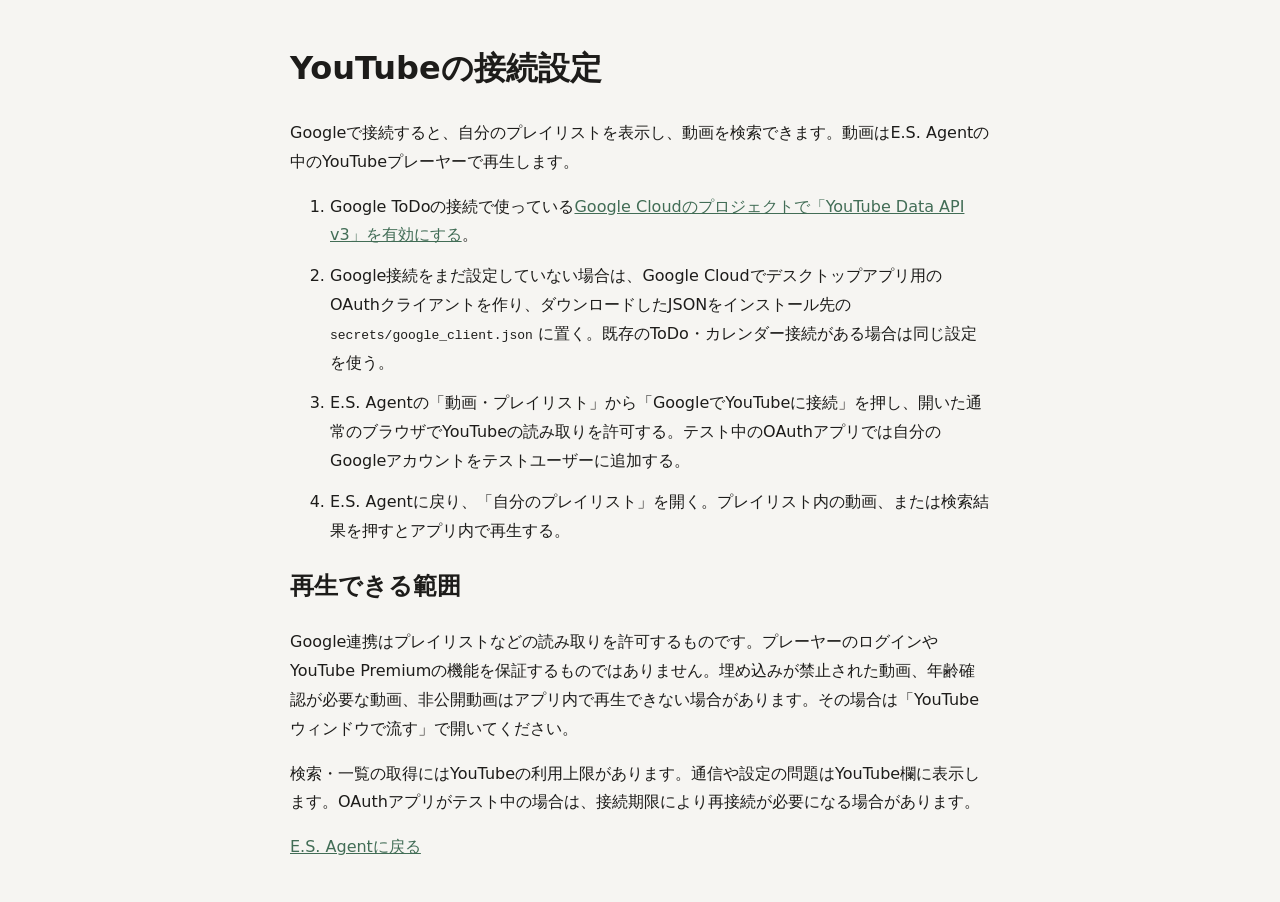
<file: esagent/static/youtube-setup.html>
<!doctype html>
<html lang="ja"><head><meta charset="utf-8"><meta name="viewport" content="width=device-width,initial-scale=1">
<title>YouTubeの接続設定 — E.S. Agent</title>
<style>body{font-family:system-ui,sans-serif;background:#f6f5f2;color:#1d1c1a;max-width:700px;margin:40px auto;padding:0 20px;line-height:1.8}a{color:#426d56}li{margin:12px 0}code{overflow-wrap:anywhere}</style></head>
<body><h1>YouTubeの接続設定</h1>
<p>Googleで接続すると、自分のプレイリストを表示し、動画を検索できます。動画はE.S. Agentの中のYouTubeプレーヤーで再生します。</p>
<ol>
<li>Google ToDoの接続で使っている<a href="https://console.cloud.google.com/apis/library/youtube.googleapis.com" target="_blank" rel="noopener">Google Cloudのプロジェクトで「YouTube Data API v3」を有効にする</a>。</li>
<li>Google接続をまだ設定していない場合は、Google Cloudでデスクトップアプリ用のOAuthクライアントを作り、ダウンロードしたJSONをインストール先の <code>secrets/google_client.json</code> に置く。既存のToDo・カレンダー接続がある場合は同じ設定を使う。</li>
<li>E.S. Agentの「動画・プレイリスト」から「GoogleでYouTubeに接続」を押し、開いた通常のブラウザでYouTubeの読み取りを許可する。テスト中のOAuthアプリでは自分のGoogleアカウントをテストユーザーに追加する。</li>
<li>E.S. Agentに戻り、「自分のプレイリスト」を開く。プレイリスト内の動画、または検索結果を押すとアプリ内で再生する。</li>
</ol>
<h2>再生できる範囲</h2>
<p>Google連携はプレイリストなどの読み取りを許可するものです。プレーヤーのログインやYouTube Premiumの機能を保証するものではありません。埋め込みが禁止された動画、年齢確認が必要な動画、非公開動画はアプリ内で再生できない場合があります。その場合は「YouTube ウィンドウで流す」で開いてください。</p>
<p>検索・一覧の取得にはYouTubeの利用上限があります。通信や設定の問題はYouTube欄に表示します。OAuthアプリがテスト中の場合は、接続期限により再接続が必要になる場合があります。</p>
<p><a href="/">E.S. Agentに戻る</a></p></body></html>
</file>
